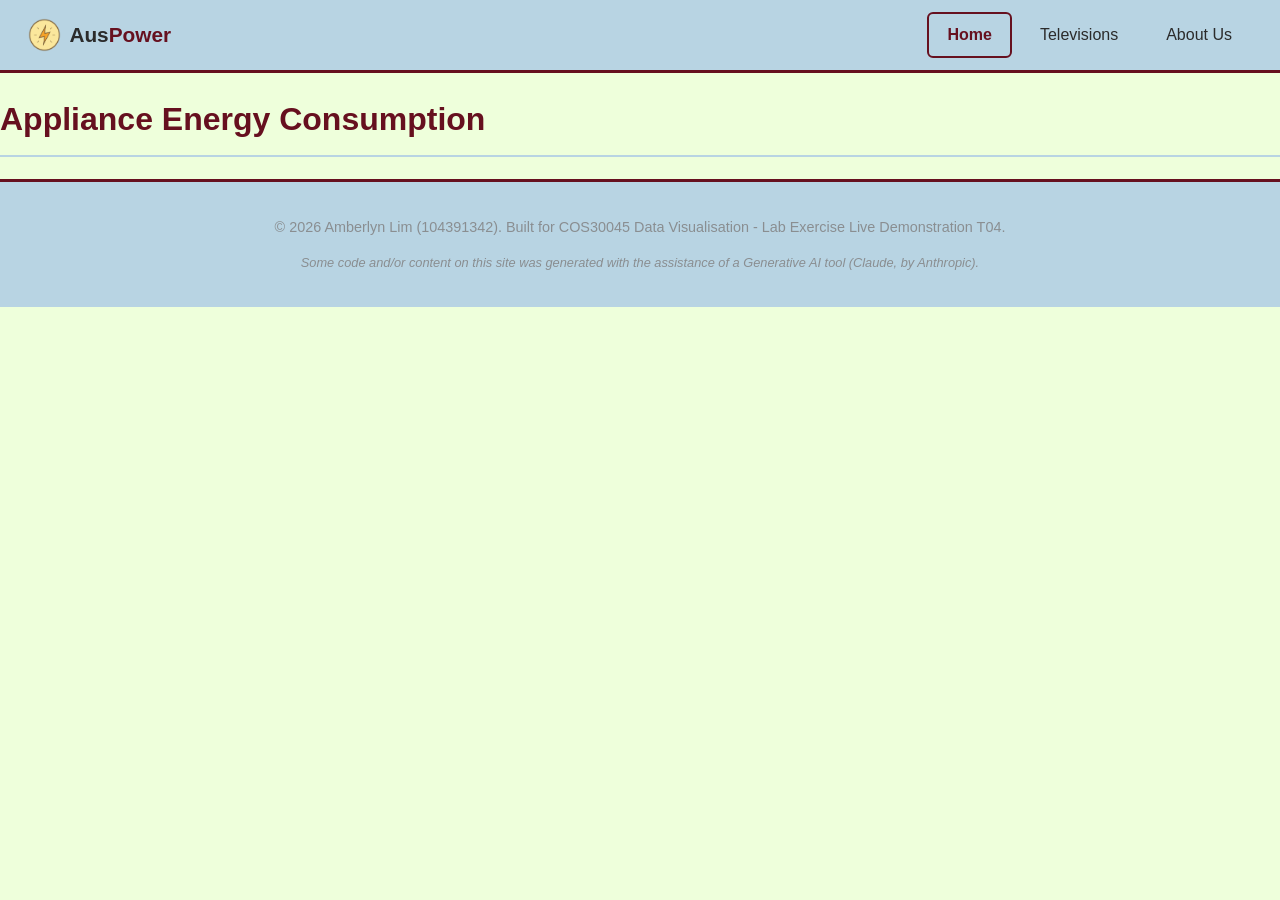
<file: index.html>
<!DOCTYPE html>
<html lang="en-AU">
<head>
<meta charset="UTF-8">
<meta name="viewport" content="width=device-width, initial-scale=1.0">
<link rel="icon" type="image/png" href="images/PowerIcon.png">
<title>Home</title>
<link rel="stylesheet" href="style.css">
</head>
<body data-page="home">

<header class="topnav" id="site-nav"></header>

<h1>Appliance Energy Consumption</h1>

<!-- NEW: Container for T04-3 chart -->
<div class="responsive-svg-container"></div>

<footer id="site-footer"></footer>

<script src="script.js"></script>
<!-- D3 library -->
<script src="https://d3js.org/d3.v7.min.js"></script>
<!-- T04-4 CSV loader calls createBarChart after loading the data -->
<script src="t04-4-load.js"></script>
<!-- T04-5 chart builder -->
<script src="t04-5-bars.js"></script>
<!-- Old JS files (disable while doing T04-4) -->
<!-- <script src="energy-d3.js"></script> -->
<!-- <script src="t04-3-bars.js"></script> -->
</body>
</html>
</file>
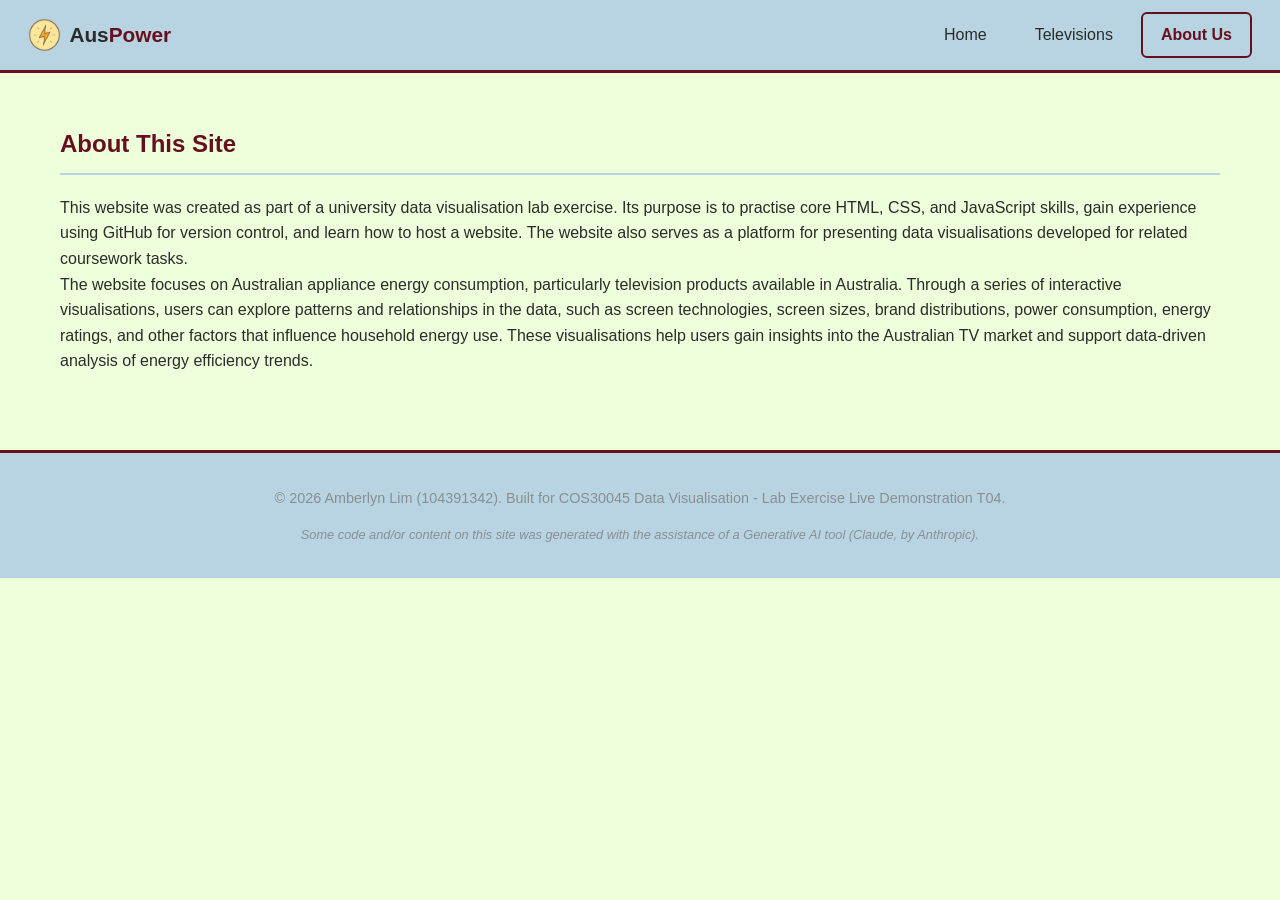
<file: about.html>
<!DOCTYPE html>
<html lang="en-AU">
<head>
<meta charset="UTF-8">
<meta name="viewport" content="width=device-width, initial-scale=1.0">
<link rel="icon" type="image/png" href="images/PowerIcon.png">
<title>About Us</title>
<link rel="stylesheet" href="style.css">
</head>
<body data-page="about">

<header class="topnav" id="site-nav"></header>

<main>
  <section class="page active">
    <h1>About This Site</h1>
    <p>
      This website was created as part of a university data visualisation lab exercise. 
      Its purpose is to practise core HTML, CSS, and JavaScript skills, gain experience using GitHub for version control, 
      and learn how to host a website. The website also serves as a platform for presenting data visualisations developed for related coursework tasks.
      <br>The website focuses on Australian appliance energy consumption, particularly television products available in Australia. 
      Through a series of interactive visualisations, users can explore patterns and relationships in the data, such as screen technologies, 
      screen sizes, brand distributions, power consumption, energy ratings, and other factors that influence household energy use. 
      These visualisations help users gain insights into the Australian TV market and support data-driven analysis of energy efficiency trends.
    </p>
  </section>
</main>

<footer id="site-footer"></footer>

<script src="script.js"></script>
</body>
</html>
</file>
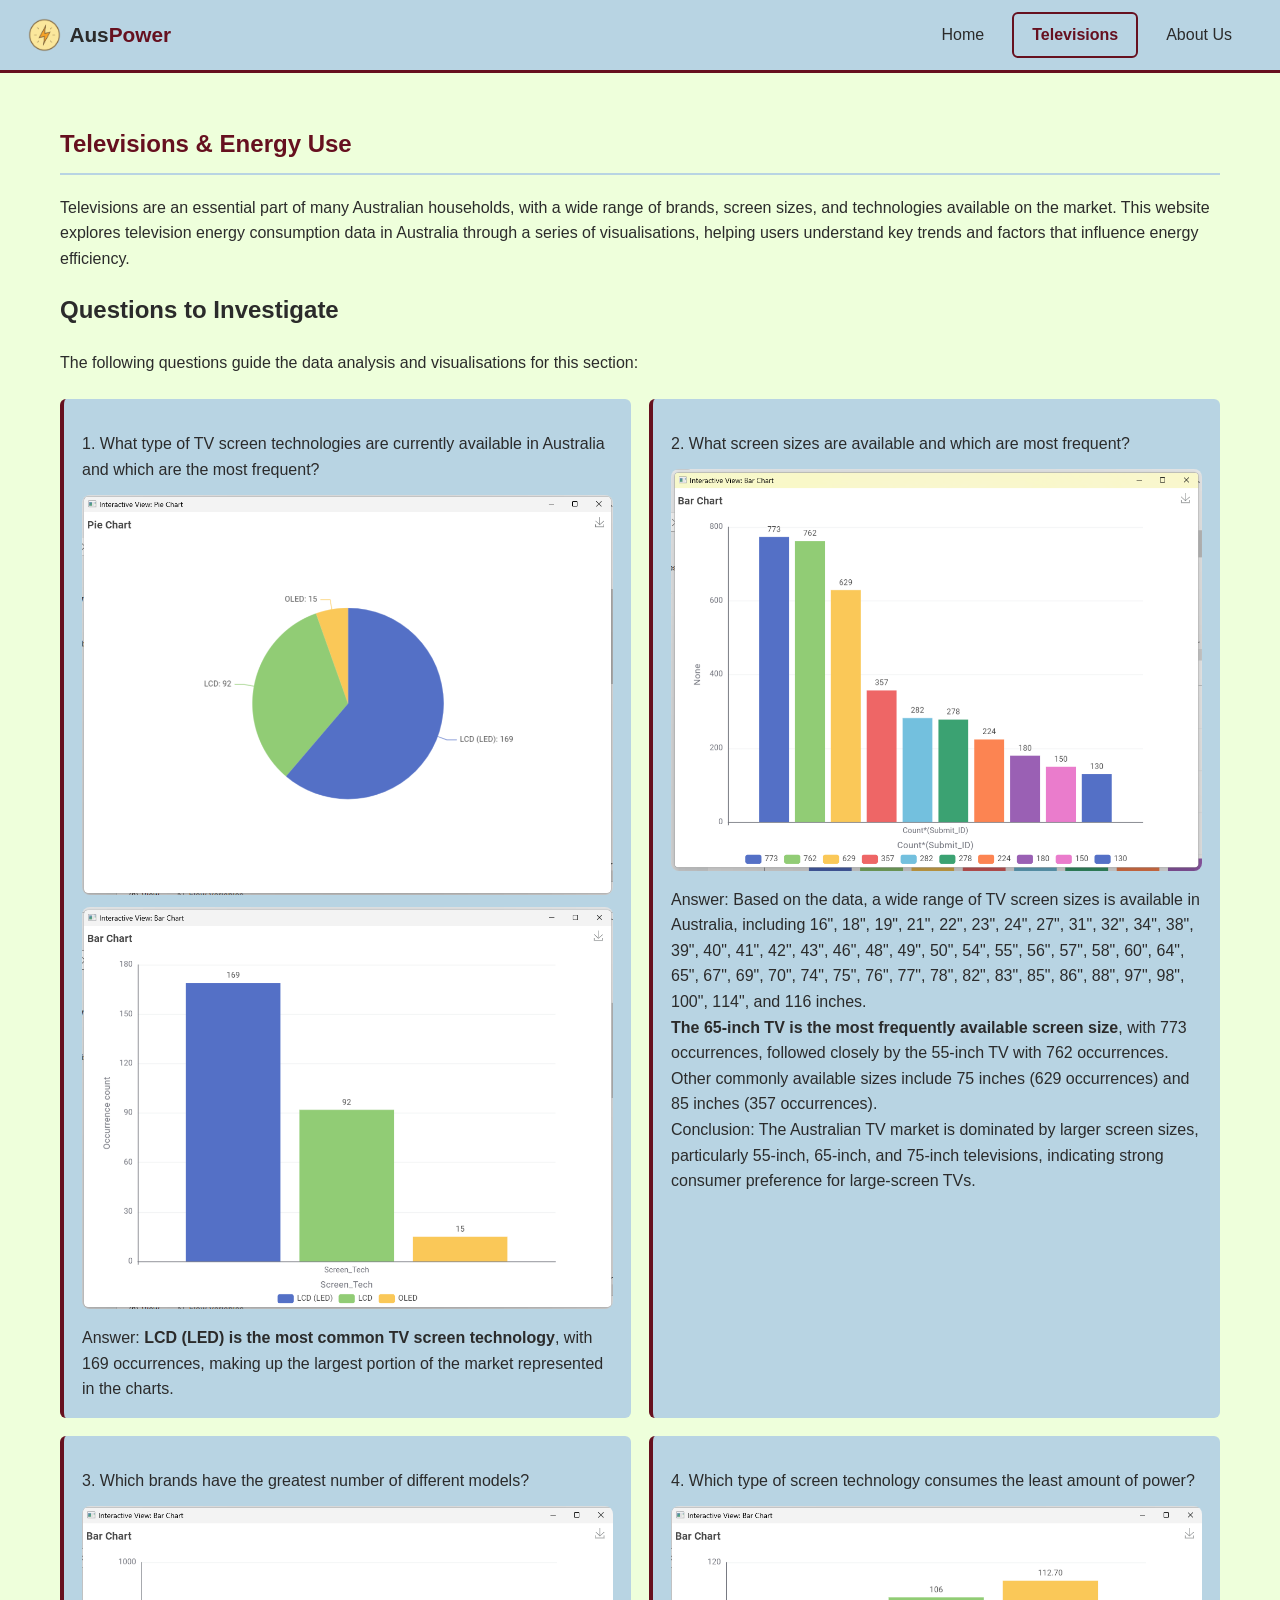
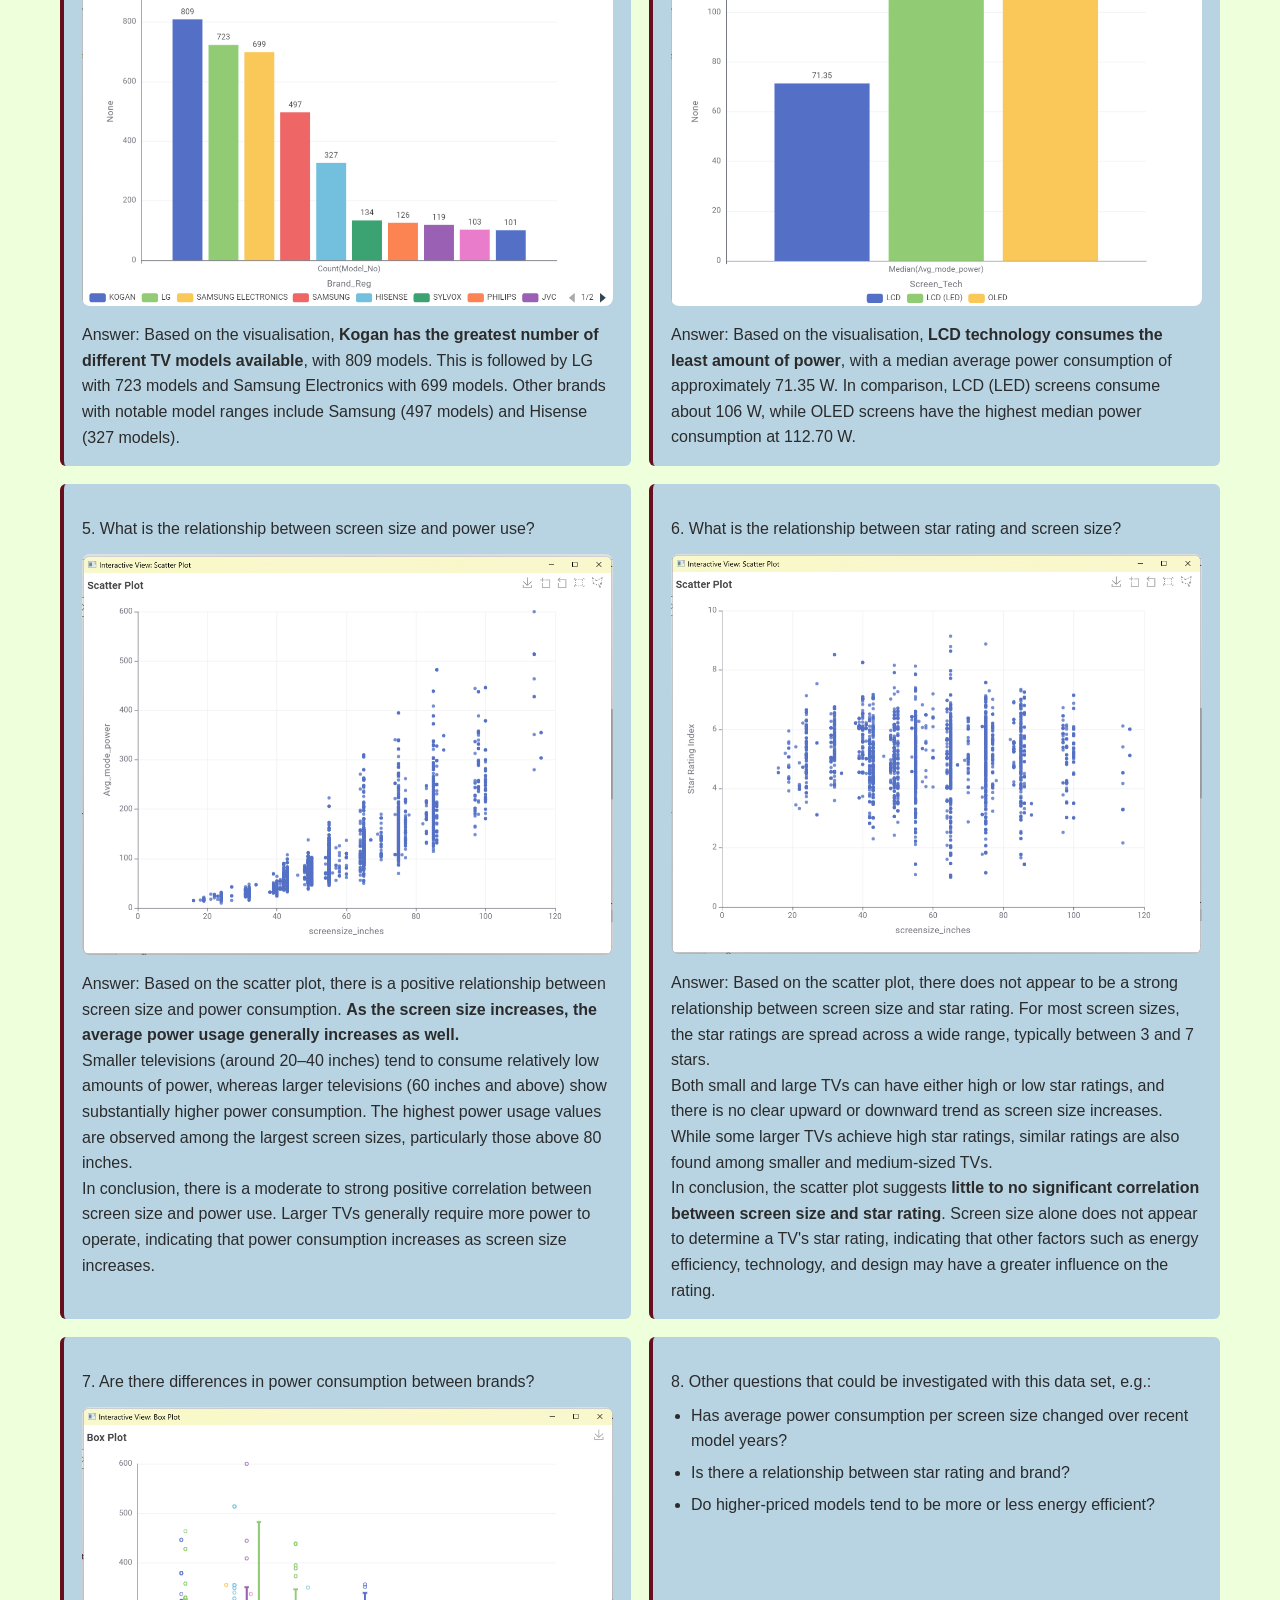
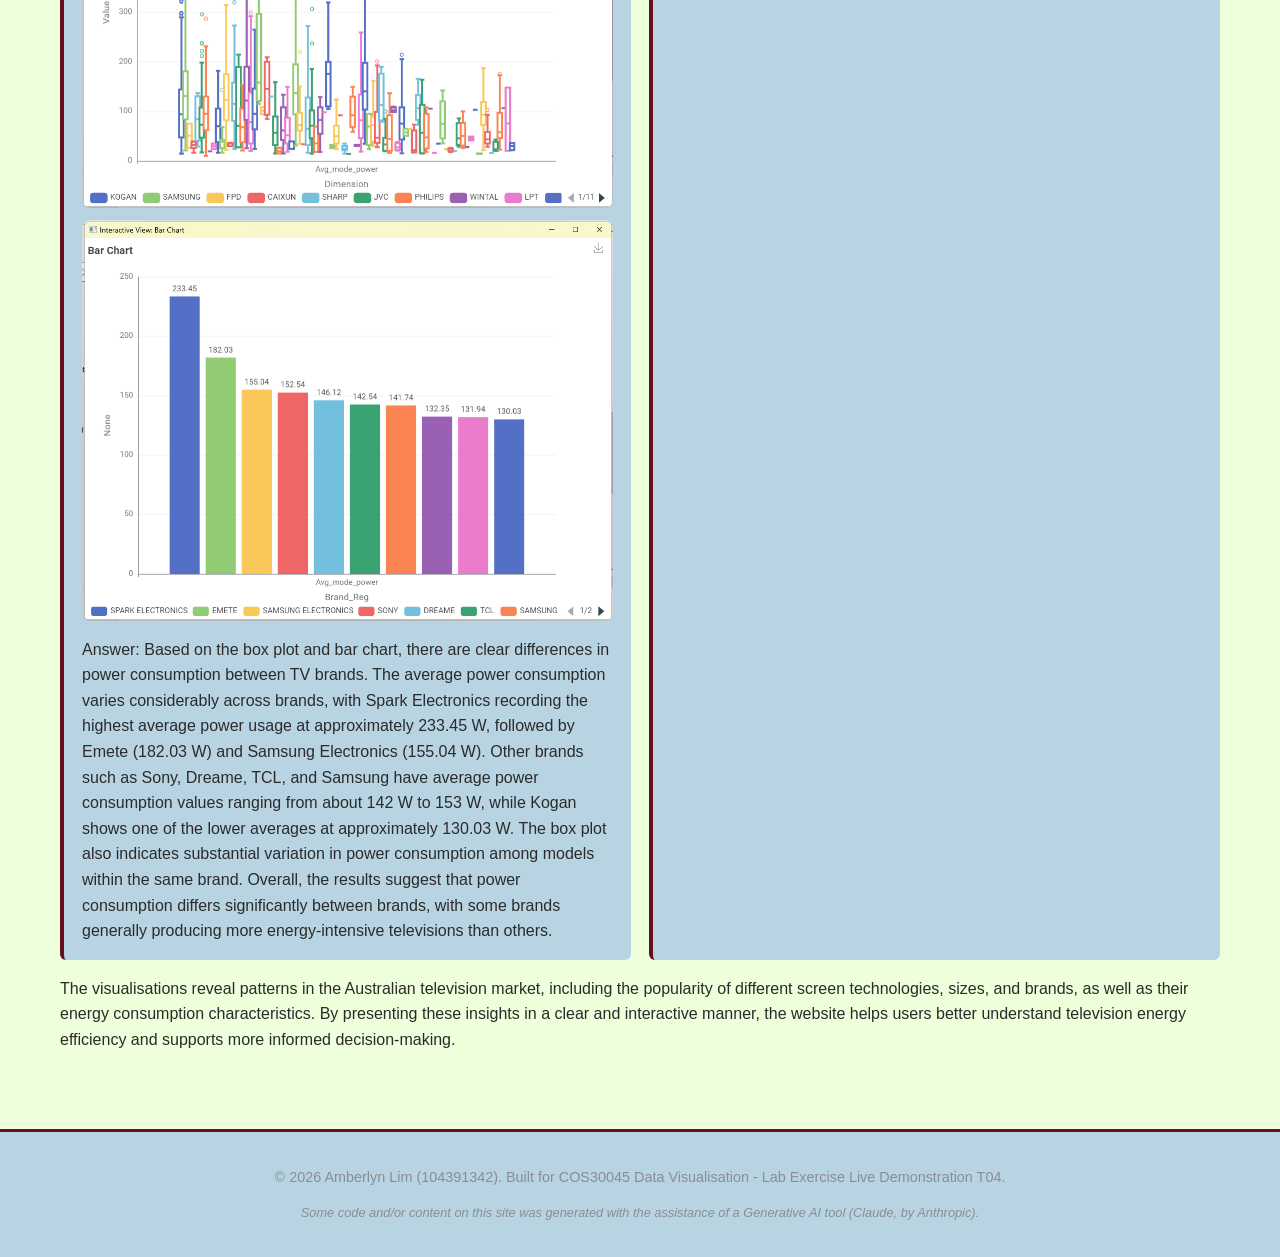
<file: televisions.html>
<!DOCTYPE html>
<html lang="en-AU">
<head>
<meta charset="UTF-8">
<meta name="viewport" content="width=device-width, initial-scale=1.0">
<link rel="icon" type="image/png" href="images/PowerIcon.png">
<title>Televisions</title>
<link rel="stylesheet" href="style.css">
</head>
<body data-page="televisions">

<header class="topnav" id="site-nav"></header>

<main>
  <section class="page active">
    <h1>Televisions &amp; Energy Use</h1>
    <p>
      Televisions are an essential part of many Australian households, with a wide range of brands, 
      screen sizes, and technologies available on the market. This website explores television energy consumption data 
      in Australia through a series of visualisations, helping users understand key trends and factors that influence energy efficiency.
    </p>

    <h2>Questions to Investigate</h2>
    <p>
      The following questions guide the data analysis and visualisations for this section:
    </p>
    <div class="card-grid">
      <div class="card">
        <p>1. What type of TV screen technologies are currently available in Australia and which are the most frequent?</p>
        <img src="images/Q1pie.png" alt="Q1 Pie Chart">
        <img src="images/Q1bar.png" alt="Q1 Bar Chart">
        <p>Answer: <strong> LCD (LED) is the most common TV screen technology</strong>, 
          with 169 occurrences, making up the largest portion of the market represented in the charts.</p>
      </div>
      <div class="card">
        <p>2. What screen sizes are available and which are most frequent?</p>
        <img src="images/Q2bar.png" alt="Q2 Bar Chart">
        <p>Answer: Based on the data, a wide range of TV screen sizes is available in Australia, including 
          16", 18", 19", 21", 22", 23", 24", 27", 31", 32", 34", 38", 39", 40", 41", 42", 43", 46", 48", 49", 
          50", 54", 55", 56", 57", 58", 60", 64", 65", 67", 69", 70", 74", 75", 76", 77", 78", 82", 83", 85", 
          86", 88", 97", 98", 100", 114", and 116 inches.
          <br><strong>The 65-inch TV is the most frequently available screen size</strong>, with 773 occurrences,
          followed closely by the 55-inch TV with 762 occurrences. Other commonly available sizes 
          include 75 inches (629 occurrences) and 85 inches (357 occurrences).
          <br>Conclusion: The Australian TV market is dominated by larger screen sizes, particularly 55-inch, 
          65-inch, and 75-inch televisions, indicating strong consumer preference for large-screen TVs.</p>
      </div>
      <div class="card">
        <p>3. Which brands have the greatest number of different models?</p>
        <img src="images/Q3bar.png" alt="Q3 Bar Chart">
        <p>Answer: Based on the visualisation, <strong>Kogan has the greatest number of different TV models available</strong>, with 809 models. 
          This is followed by LG with 723 models and Samsung Electronics with 699 models. 
          Other brands with notable model ranges include Samsung (497 models) and Hisense (327 models).</p>
      </div>
      <div class="card">
        <p>4. Which type of screen technology consumes the least amount of power?</p>
        <img src="images/Q4bar.png" alt="Q4 Bar Chart">
        <p>Answer: Based on the visualisation, <strong>LCD technology consumes the least amount of power</strong>, 
          with a median average power consumption of approximately 71.35 W. 
          In comparison, LCD (LED) screens consume about 106 W, while OLED screens have the highest median 
          power consumption at 112.70 W.</p>
      </div>
      <div class="card">
        <p>5. What is the relationship between screen size and power use?</p>
        <img src="images/Q5scat.png" alt="Q5 Scatter Plot">
        <p>Answer: Based on the scatter plot, there is a positive relationship between screen size and power consumption. 
          <strong>As the screen size increases, the average power usage generally increases as well.</strong>
          <br>Smaller televisions (around 20–40 inches) tend to consume relatively low amounts of power, 
          whereas larger televisions (60 inches and above) show substantially higher power consumption. 
          The highest power usage values are observed among the largest screen sizes, particularly those above 80 inches.
          <br>In conclusion, there is a moderate to strong positive correlation between screen size and power use. 
          Larger TVs generally require more power to operate, indicating that power consumption increases as screen size increases.</p>
      </div>
      <div class="card">
        <p>6. What is the relationship between star rating and screen size?</p>
        <img src="images/Q6scat.png" alt="Q6 Scatter Plot">
        <p>Answer: Based on the scatter plot, there does not appear to be a strong relationship between screen size and star rating. 
          For most screen sizes, the star ratings are spread across a wide range, typically between 3 and 7 stars.
          <br>Both small and large TVs can have either high or low star ratings, 
          and there is no clear upward or downward trend as screen size increases. While some larger TVs achieve high star ratings, 
          similar ratings are also found among smaller and medium-sized TVs.
          <br>In conclusion, the scatter plot suggests <strong>little to no significant correlation between screen size and star rating</strong>. 
          Screen size alone does not appear to determine a TV's star rating, indicating that other factors such as 
          energy efficiency, technology, and design may have a greater influence on the rating.</p>
      </div>
      <div class="card">
        <p>7. Are there differences in power consumption between brands?</p>
        <img src="images/Q7boxp.png" alt="Q7 Box Plot">
        <img src="images/Q7bar.png" alt="Q7 Bar Chart">
        <p>Answer: Based on the box plot and bar chart, there are clear differences in power consumption between TV brands. 
          The average power consumption varies considerably across brands, with Spark Electronics recording the highest average power usage at 
          approximately 233.45 W, followed by Emete (182.03 W) and Samsung Electronics (155.04 W). Other brands such as Sony, Dreame, TCL, 
          and Samsung have average power consumption values ranging from about 142 W to 153 W, while Kogan shows one of the lower averages at 
          approximately 130.03 W. The box plot also indicates substantial variation in power consumption among models within the same brand. 
          Overall, the results suggest that power consumption differs significantly between brands, with some brands generally producing 
          more energy-intensive televisions than others.</p>
      </div>
      <div class="card">
        <p>8. Other questions that could be investigated with this data set, e.g.:</p>
        <ul>
          <li>Has average power consumption per screen size changed over recent model years?</li>
          <li>Is there a relationship between star rating and brand?</li>
          <li>Do higher-priced models tend to be more or less energy efficient?</li>
        </ul>
      </div>
    </div>

    <p>
      The visualisations reveal patterns in the Australian television market, including the popularity of different screen technologies, 
      sizes, and brands, as well as their energy consumption characteristics. By presenting these insights in a clear and interactive manner, 
      the website helps users better understand television energy efficiency and supports more informed decision-making.
    </p>

  </section>
</main>

<footer id="site-footer"></footer>

<script src="script.js"></script>
</body>
</html>
</file>
<file: style.css>
:root {
  --bg-main: #eeffdb;
  --bg-panel: #b8d4e3;
  --accent: #66101f;
  --accent-soft: #855a5c;
  --text-muted: #8a8e91;
  --text-dark: #2b2b2b;
}

* {
  box-sizing: border-box;
}

body {
  margin: 0;
  font-family: "Segoe UI", Arial, sans-serif;
  background-color: var(--bg-main);
  color: var(--text-dark);
  line-height: 1.6;
}

/* ---------- Top Navigation ---------- */
.topnav {
  display: flex;
  align-items: center;
  justify-content: space-between;
  background-color: var(--bg-panel);
  padding: 12px 28px;
  border-bottom: 3px solid var(--accent);
  flex-wrap: wrap;
}

.logo {
  display: flex;
  align-items: center;
  gap: 8px;
  cursor: pointer;
  color: var(--accent);
  text-decoration: none;
}

.logo-image {
  height: 34px;
  width: auto;
  display: block;
}

.logo:hover {
  opacity: 0.8;
}

.logo-text {
  font-size: 1.3rem;
  font-weight: bold;
  color: var(--text-dark);
}

.logo-accent {
  color: var(--accent);
}

.nav-links {
  display: flex;
  gap: 8px;
}

.nav-btn {
  background: none;
  border: 2px solid transparent;
  color: var(--text-dark);
  font-size: 1rem;
  padding: 8px 18px;
  cursor: pointer;
  border-radius: 6px;
  text-decoration: none;
  display: inline-block;
  transition: background-color 0.2s ease, color 0.2s ease, border-color 0.2s ease;
}

/* mouse-over feedback */
.nav-btn:hover {
  background-color: var(--accent-soft);
  color: #ffffff;
}

/* feedback for current page */
.nav-btn.active {
  border-color: var(--accent);
  color: var(--accent);
  font-weight: bold;
}

/* ---------- Main content / pages ---------- */
main {
  max-width: 1200px;
  margin: 0 auto;
  padding: 32px 20px 60px;
}

.page {
  display: none;
}

.page.active {
  display: block;
  animation: fadeIn 0.25s ease;
}

@keyframes fadeIn {
  from { opacity: 0; }
  to { opacity: 1; }
}

h1 {
  color: var(--accent);
  border-bottom: 2px solid var(--bg-panel);
  padding-bottom: 10px;
}

.card-grid {
  display: grid;
  grid-template-columns: repeat(2, 1fr);
  gap: 18px;
  margin-top: 24px;
}

@media (max-width: 600px) {
  .card-grid {
    grid-template-columns: 1fr;
  }
}

.card {
  background-color: var(--bg-panel);
  border-left: 4px solid var(--accent);
  padding: 16px 18px;
  border-radius: 6px;
  overflow: hidden;
}

.card img {
  display: block;
  width: 100%;       
  height: auto;      
  border-radius: 8px;
  margin-top: 12px;
}

.card p {
  color: var(--text-dark);
  margin-bottom: 0;
}

.card ul {
  color: var(--text-dark);
  margin: 8px 0 0;
  padding-left: 20px;
}

.card ul li {
  margin-bottom: 6px;
}

/* ---------- Footer ---------- */
footer {
  text-align: center;
  padding: 20px;
  background-color: var(--bg-panel);
  border-top: 3px solid var(--accent);
  color: var(--text-muted);
  font-size: 0.9rem;
}

.genai-note {
  font-style: italic;
  font-size: 0.8rem;
}

.responsive-svg-container {
  margin: 0 auto;
  width: 100%;
  max-width: 1200px;
}

.responsive-svg-container svg {
  display: block;
  width: min(100%, 640px);
  height: auto;
  margin: 0 auto;
}
</file>
